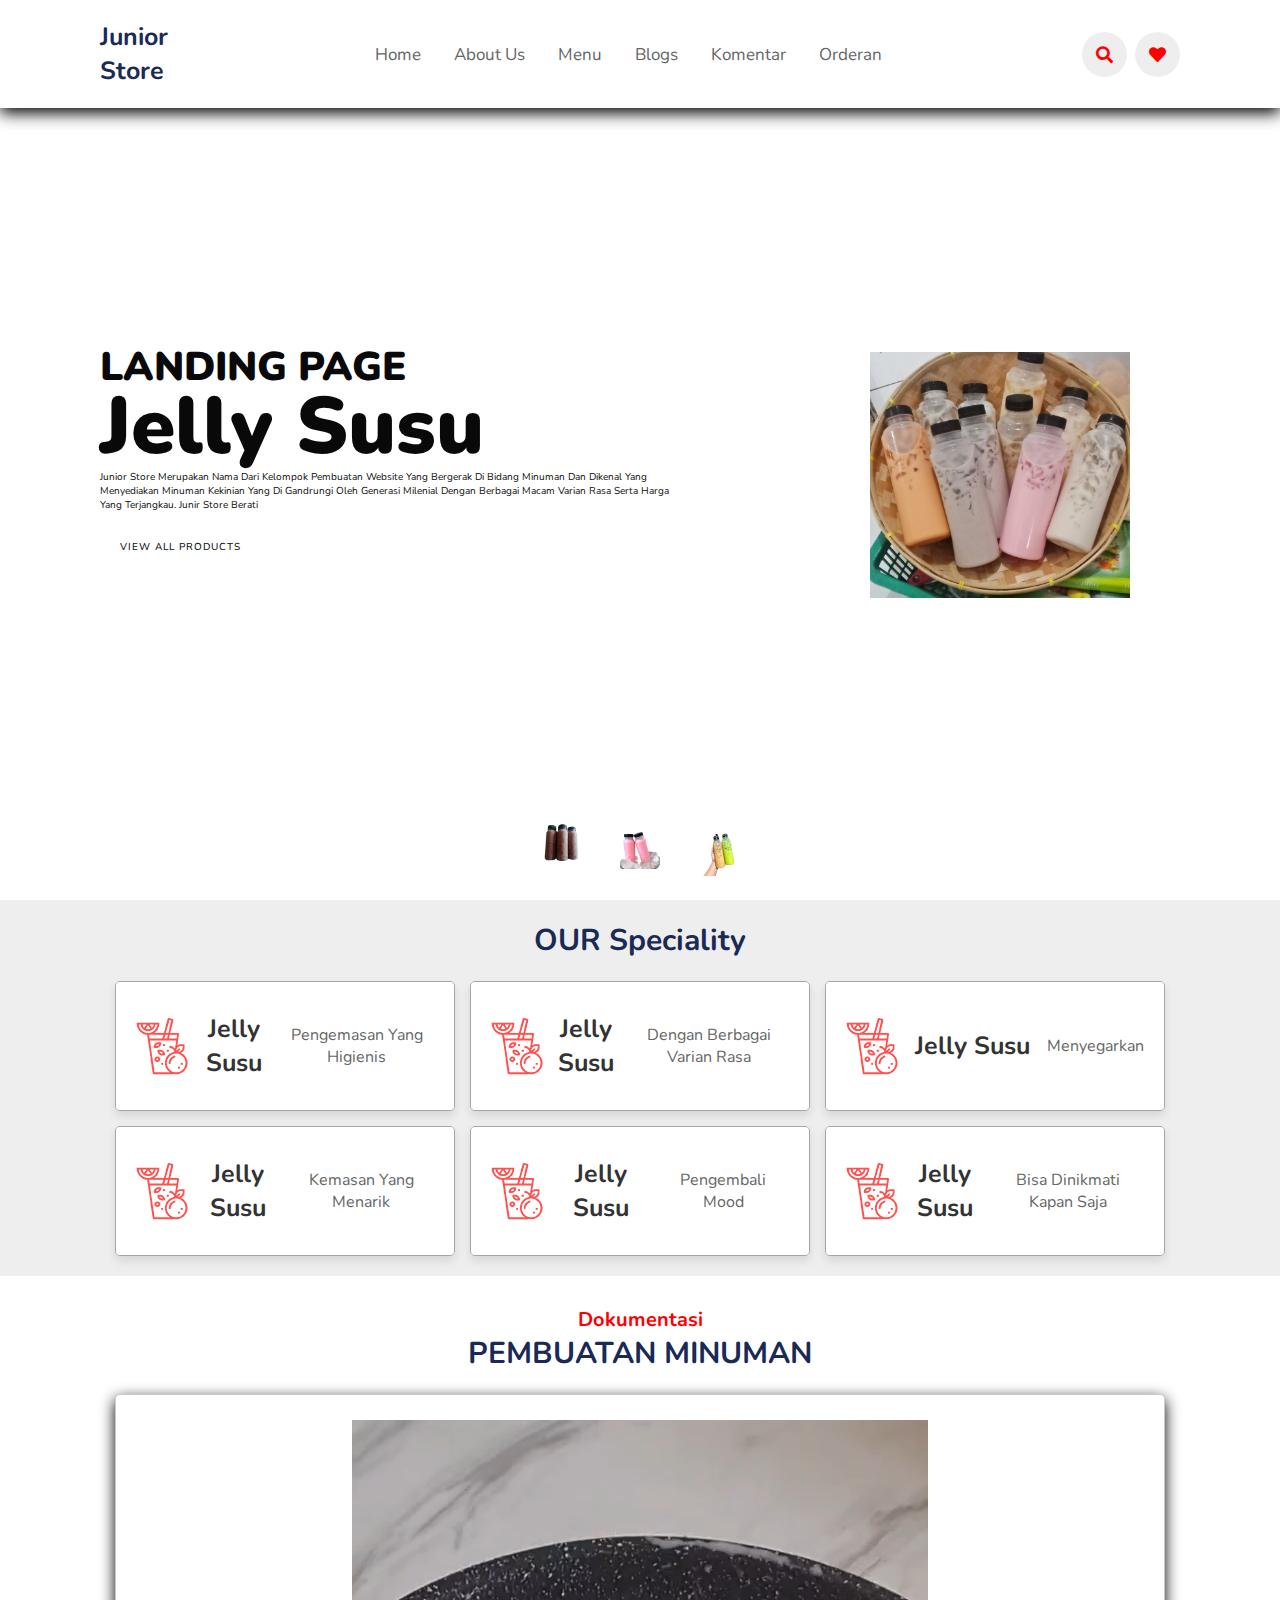
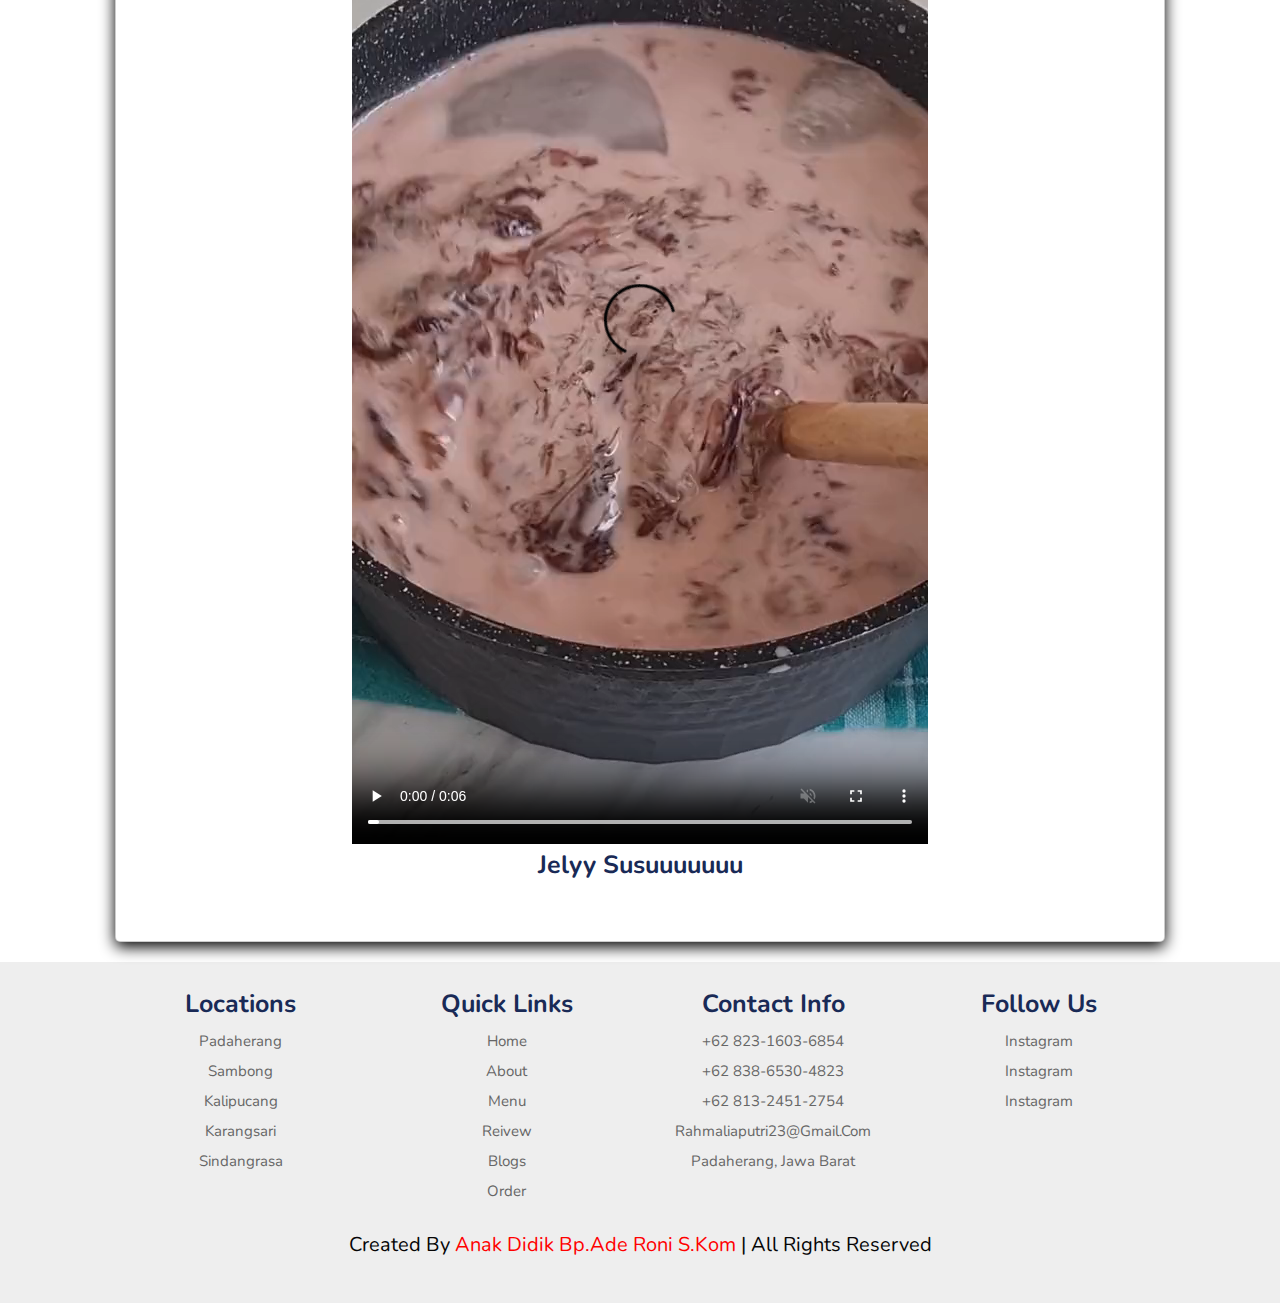
<file: index.html>
<!DOCTYPE html>
<html lang="en">
<head>
    <meta charset="UTF-8">
    <meta name="viewport" content="width=device-width, initial-scale=1.0">
    <meta http-equiv="X-UA-Compatible" content="IE=edge">
    <meta name="viewport" content="width=device-width, initial-scale=1.0">
    <link rel="stylesheet" href="css/style.css">
    <title>website kuliner</title>

    <!-- font awesome cdn link  -->
    <link rel="stylesheet" href="https://cdnjs.cloudflare.com/ajax/libs/font-awesome/5.15.3/css/all.min.css">
 <!-- my fonts -->
 <link rel="preconnect" href="https://fonts.googleapis.com">
 <link rel="preconnect" href="https://fonts.gstatic.com" crossorigin>
 <link href="https://fonts.googleapis.com/css2?family=Poppins&display=swap" rel="stylesheet">

</head>

<body>

 <div class="container">
     <div class="toggle-menu" onclick="menuToggle()"></div>
     <ul class="navigation">
       
   
<!-- header -->
<header>
    <a href="#" class="logo"><i class="fasfa-home"></i>junior store</a>
    <nav class="navbar">
        <a href="index.html">Home</a>
        <a href="about.html">About us</a>
        <a href="menu.html">Menu</a>
        <a href="blogs.html">Blogs</a>
        <a href="komentar.html">Komentar</a>
        <a href="orderan.html">Orderan</a>
    </nav>
    <div class="icons">
        <i class="fas fa-bars" id="menu-bars"></i>
        <i class="fas fa-search" id="search-icon"></i>
        <i class="fas fa-heart"></i>
    </div>
</header>
<!-- akhir header -->
<!-- Mulai search format -->
<form action=""id="search-form">
    <input type="search" placeholder="Pencarian Disini.." name="" id="search-box">
    <label for="search-form" class="fas fa-search"></label>
    <i class="fas fa-times" id="close"></i>
</form>
<div class="content">
    <div class="text-box">
      <h2>Landing Page <br><span>Jelly Susu</span></h2>
      <p>Junior Store merupakan nama dari kelompok pembuatan website yang bergerak di bidang minuman dan dikenal yang menyediakan minuman kekinian yang di gandrungi oleh generasi milenial dengan berbagai macam varian rasa serta harga yang terjangkau.
        Junir store berati 
      </p>
      <a href="menu.html">View All Products</a>
    </div>
    <div class="img-box">
      <img src="img/susuuu.jpg" class="pepsi">
    </div>
  </div>
  <ul class="thumb">
    <li><a href="#"><img src="img/susu_cklt rb.png" onclick="imgSlider('img/susu_cklt rb.png');changeBgColor('#DBA39A')"></a>
    </li>
    <li><a href="#"><img src="img/susu pink rb.png" onclick="imgSlider('img/susu pink rb.png');changeBgColor('#F06292')"></a>
    </li>
    <li><a href="#"><img src="img/hijau.png" onclick="imgSlider('img/hijau.png');changeBgColor('#ADE792')"></a>
    </li>
  </ul>
</div>




<!-- speciality section starts  -->

<section class="speciality" id="speciality">

    <h1 class="heading"> our <span>speciality</span> </h1>

    <div class="box-container">

        <div class="box">
            <img class="image" src="img/ssu1.jpg" alt="">
            <div class="content">
                <img src="img/s-4.png" alt="">
                <h3>jelly susu</h3>
                <p>Pengemasan yang higienis</p>
            </div>
        </div>
        <div class="box">
            <img class="image" src="img/ssu2.jpg" alt="">
            <div class="content">
                <img src="img/s-4.png" alt="">
                <h3>jelly susu</h3>
                <p>Dengan berbagai varian rasa</p>
            </div>
        </div>
        <div class="box">
            <img class="image" src="img/ssu3.jpg" alt="">
            <div class="content">
                <img src="img/s-4.png" alt="">
                <h3>jelly susu</h3>
                <p>Menyegarkan </p>
            </div>
        </div>
        <div class="box">
            <img class="image" src="img/ssu4.jpg" alt="">
            <div class="content">
                <img src="img/s-4.png" alt="">
                <h3>jelly susu</h3>
                <p>Kemasan yang menarik</p>
            </div>
        </div>
        <div class="box">
            <img class="image" src="img/ssu5.jpg" alt="">
            <div class="content">
                <img src="img/s-4.png" alt="">
                <h3>Jelly susu</h3>
                <p>Pengembali Mood</p>
            </div>
        </div>
        <div class="box">
            <img class="image" src="img/ssu6.jpg" alt="">
            <div class="content">
                <img src="img/s-4.png" alt="">
                <h3>jelly susu</h3>
                <p>Bisa dinikmati kapan saja</p>
            </div>
        </div>

    </div>

</section>

<!-- speciality section ends -->


<!-- Mulai inter -->
<section  class="dishes" id="dishes">
    <h3 class="sub-heading">Dokumentasi</h3>
    <h1 class="heading">Pembuatan Minuman</h1>
    <div class="box-container">
        <div class="box">
            <div class="main-video">
                <div class="video">
            <a href="#" class="fas fa-heart"></a>
            <a href="#" class="fas fa-eye"></a>
            <video src="img/vdio.mp4" controls muted autoplay></video>
            <h3>Jelyy susuuuuuuu</h3>
            <div class="stars">
                <i class="fas fa-stars"></i>
                <i class="fas fa-stars"></i>
                <i class="fas fa-stars"></i>
                <i class="fas fa-stars"></i>
            </div>
            </div>
        </div>
        </div>
    
</section>

<!-- footer section starts  -->

<section class="footer">

    <div class="box-container">

        <div class="box">
            <h3>locations</h3>
            <a href="#">Padaherang</a>
            <a href="#">Sambong</a>
            <a href="#">Kalipucang</a>
            <a href="#">Karangsari</a>
            <a href="#">Sindangrasa</a>
        </div>

        <div class="box">
            <h3>quick links</h3>
            <a href="#">home</a>
            <a href="#">about</a>
            <a href="#">menu</a>
            <a href="#">reivew</a>
            <a href="#">blogs</a>
            <a href="#">order</a>
        </div>

        <div class="box">
            <h3>contact info</h3>
            <a href="#">+62 823-1603-6854</a>
            <a href="#">+62 838-6530-4823 </a>
            <a href="#">+62 813-2451-2754</a>
            <a href="#">rahmaliaputri23@gmail.com</a>
            <a href="#">Padaherang, Jawa Barat</a>
        </div>

        <div class="box">
            <h3>follow us</h3>
            <a href="https://www.instagram.com/riskaaaarmdhnin/">instagram</a>
            <a href="https://www.instagram.com/for_everyaa/">instagram</a>
            <a href="https://www.instagram.com/sntadelia_/">instagram</a>

        </div>

    </div>
    <div class="credit">created by <span>Anak Didik Bp.Ade Roni S.kom</span> | all rights reserved</div>

</section>

<!-- footer section ends -->























<!-- custom js file link  -->
<script src="js/script.js"></script>
</body>
</html>
</file>
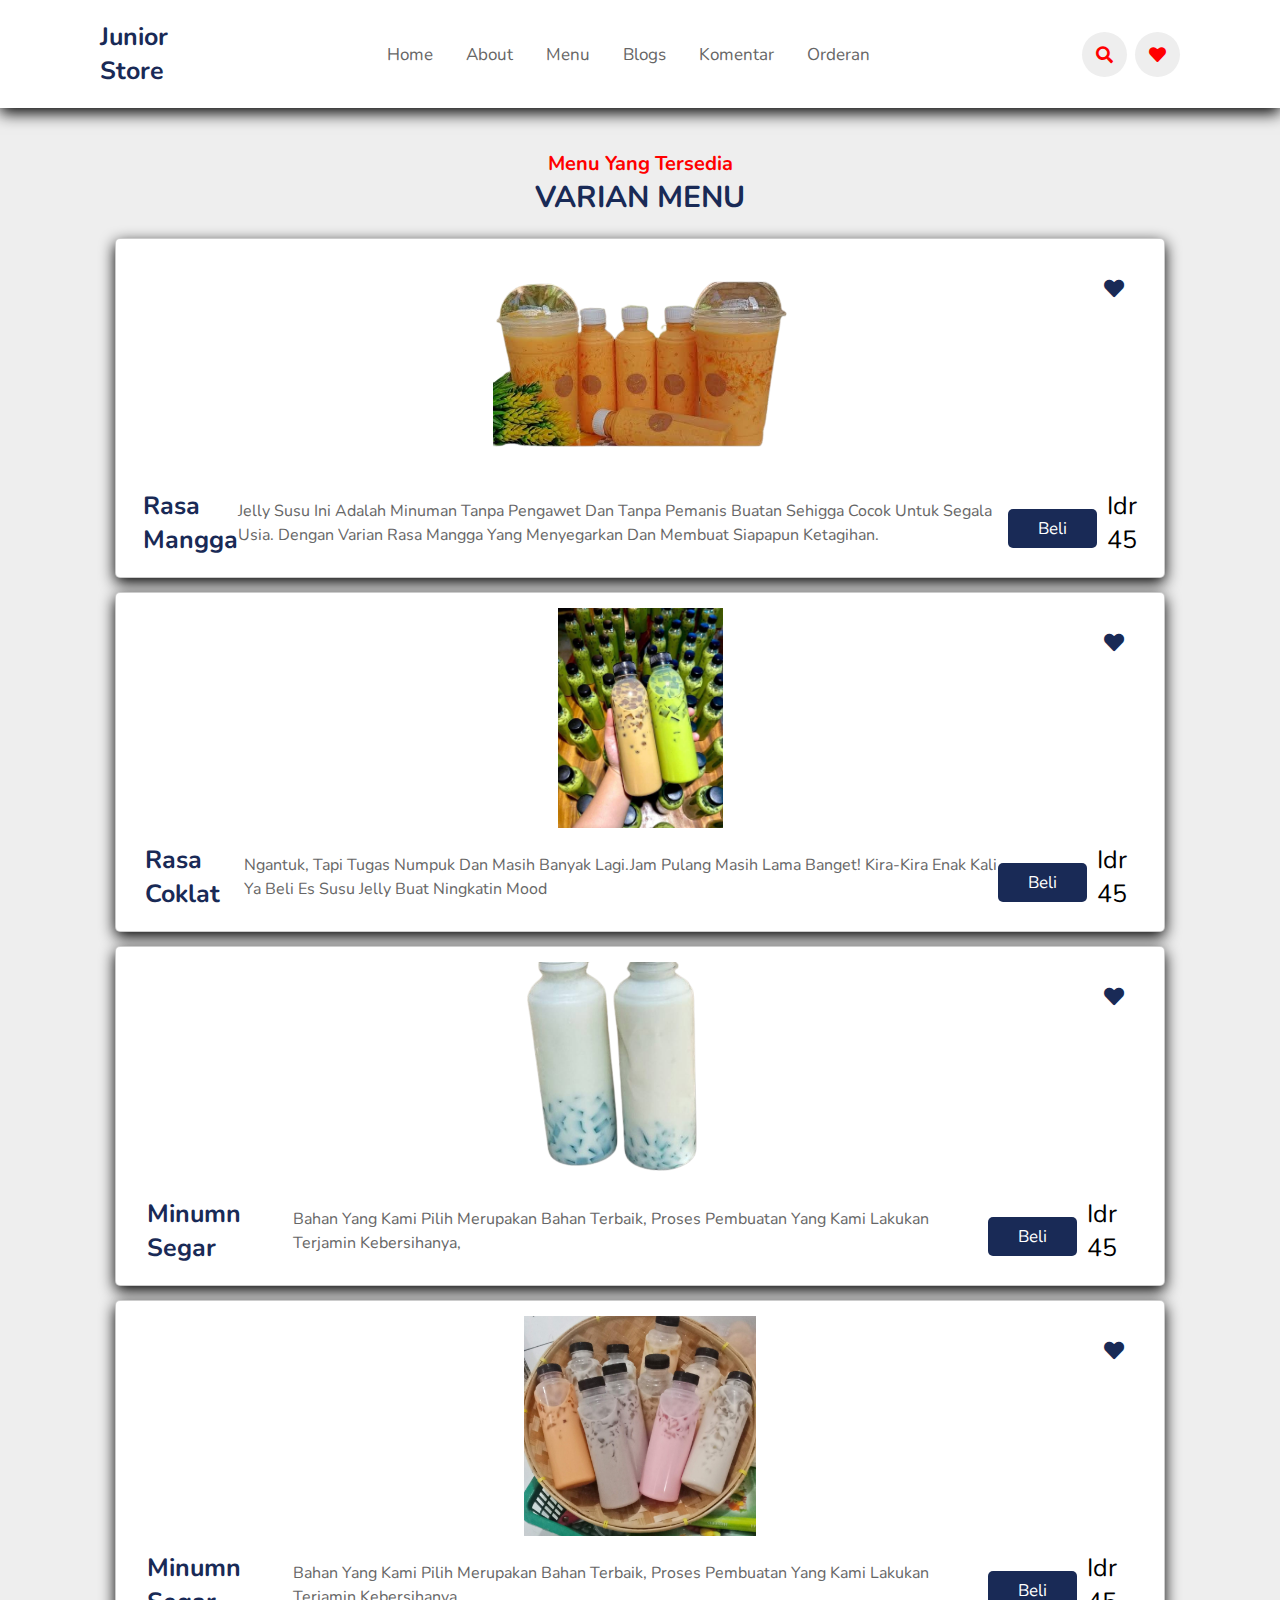
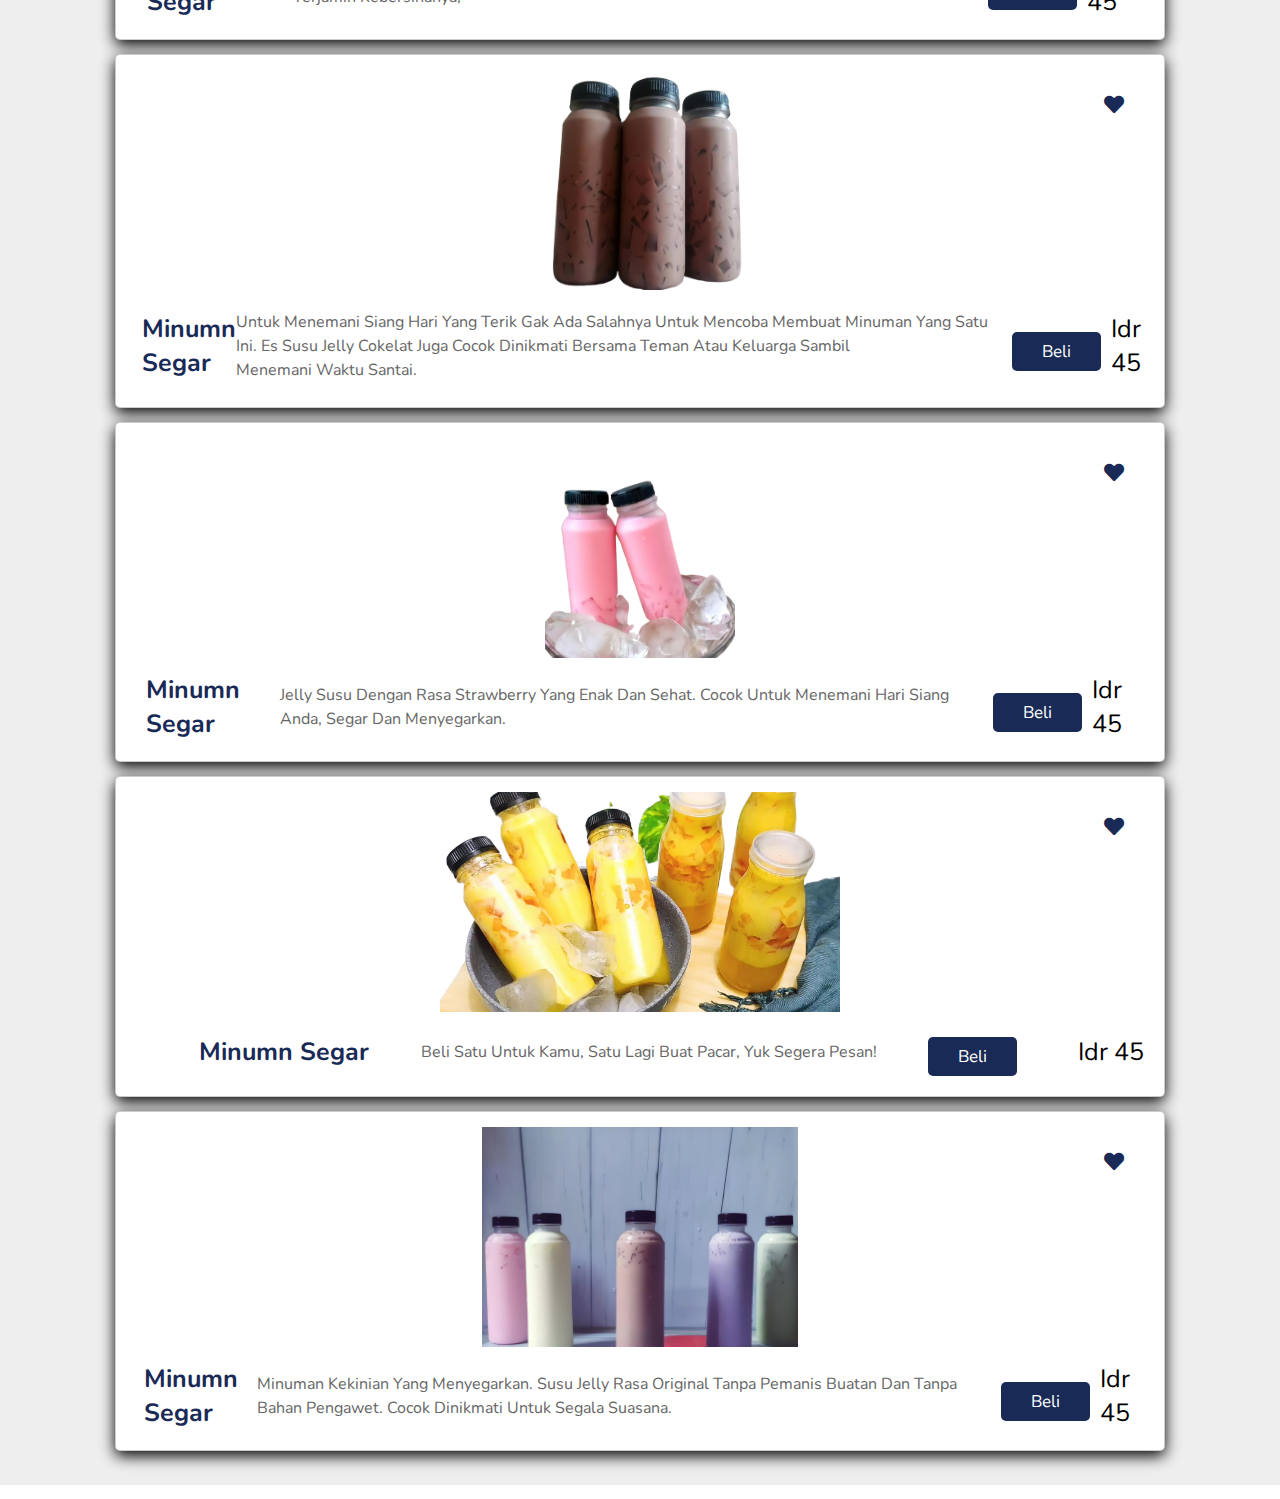
<file: menu.html>
<!DOCTYPE html>
<html lang="en">
<head>
    <meta charset="UTF-8">
    <meta http-equiv="X-UA-Compatible" content="IE=edge">
    <meta name="viewport" content="width=device-width, initial-scale=1.0">
    <title>website kuliner</title>
     <!-- font awesome cdn link  -->
     <link rel="stylesheet" href="https://cdnjs.cloudflare.com/ajax/libs/font-awesome/5.15.3/css/all.min.css">

     <!-- custom css file link  -->
     <link rel="stylesheet" href="css/style.css">
 
</head>
<body>
<!-- header -->
<header>
    <a href="#" class="logo"><i class="fasfa-home"></i>junior store</a>
    <nav class="navbar">
        <a href="index.html">Home</a>
        <a href="about.html">About</a>
        <a href="menu.html">Menu</a>
        <a href="blogs.html">Blogs</a>
        <a href="komentar.html">Komentar</a>
        <a href="orderan.html">Orderan</a>
    </nav>
    <div class="icons">
        <i class="fas fa-bars" id="menu-bars"></i>
        <i class="fas fa-search" id="search-icon"></i>
        <i class="fas fa-heart"></i>
    </div>
</header>
    <section class="menu" id="menu">
        <h3 class="sub-heading">Menu yang tersedia</h3>
        <h1 class="heading">varian menu</h1>
        <div class="box-container">
            <div class="box">
                <div class="image">
                    <img src="img/orange.png" alt="">
                    <a href="#" class="fas fa-heart"></a>
                </div>
                <div class="content">
                    <div class="stars">
                        <i class="fas fa-stars"></i>
                        <i class="fas fa-stars"></i>
                        <i class="fas fa-stars"></i>
                        <i class="fas fa-stars"></i>
                        <i class="fas fa-stars"></i>
                    </div>
                    <h3>Rasa Mangga</h3>
                    <p>Jelly Susu ini adalah minuman tanpa pengawet dan tanpa pemanis buatan sehigga cocok untuk segala usia. dengan varian rasa mangga yang menyegarkan dan membuat siapapun ketagihan.</p>
                    <a href="#" class="btn">beli</a>
                    <span class="price">idr 45</span>
                </div>
            </div>
        </div>
        <br>
        <div class="box-container">
            <div class="box">
                <div class="image">
                    <img src="img/cokmat.jpeg" alt="">
                    <a href="#" class="fas fa-heart"></a>
                </div>
                <div class="content">
                    <div class="stars">
                        <i class="fas fa-stars"></i>
                        <i class="fas fa-stars"></i>
                        <i class="fas fa-stars"></i>
                        <i class="fas fa-stars"></i>
                        <i class="fas fa-stars"></i>
                    </div>
                    <h3>Rasa Coklat</h3>
                    <p>Ngantuk, tapi tugas numpuk dan masih banyak lagi.Jam pulang masih lama banget! kira-kira enak  kali ya beli es susu jelly buat ningkatin mood</p>
                    <a href="#" class="btn">beli</a>
                    <span class="price">idr 45</span>
                </div>
            </div>
        </div>
        <br>
        <div class="box-container">
            <div class="box">
                <div class="image">
                    <img src="img/photo.png" alt="">
                    <a href="#" class="fas fa-heart"></a>
                </div>
                <div class="content">
                    <div class="stars">
                        <i class="fas fa-stars"></i>
                        <i class="fas fa-stars"></i>
                        <i class="fas fa-stars"></i>
                        <i class="fas fa-stars"></i>
                        <i class="fas fa-stars"></i>
                    </div>
                    <h3>minumn segar</h3>
                    <p>bahan yang kami pilih merupakan bahan terbaik, proses pembuatan yang kami lakukan terjamin kebersihanya, </p>
                    <a href="#" class="btn">beli</a>
                    <span class="price">idr 45</span>
                </div>
            </div>
        </div>
        <br>
        <div class="box-container">
            <div class="box">
                <div class="image">
                    <img src="img/susuuu.jpg" alt="">
                    <a href="#" class="fas fa-heart"></a>
                </div>
                <div class="content">
                    <div class="stars">
                        <i class="fas fa-stars"></i>
                        <i class="fas fa-stars"></i>
                        <i class="fas fa-stars"></i>
                        <i class="fas fa-stars"></i>
                        <i class="fas fa-stars"></i>
                    </div>
                    <h3>minumn segar</h3>
                    <p>bahan yang kami pilih merupakan bahan terbaik, proses pembuatan yang kami lakukan terjamin kebersihanya, </p>
                    <a href="#" class="btn">beli</a>
                    <span class="price">idr 45</span>
                </div>
            </div>
        </div>
        <br>
        <div class="box-container">
            <div class="box">
                <div class="image">
                    <img src="img/susu_cklt rb.png" alt="">
                    <a href="#" class="fas fa-heart"></a>
                </div>
                <div class="content">
                    <div class="stars">
                        <i class="fas fa-stars"></i>
                        <i class="fas fa-stars"></i>
                        <i class="fas fa-stars"></i>
                        <i class="fas fa-stars"></i>
                        <i class="fas fa-stars"></i>
                    </div>
                    <h3>minumn segar</h3>
                    <p>Untuk menemani siang hari yang terik gak ada salahnya untuk mencoba membuat minuman yang satu ini. Es susu jelly cokelat juga cocok dinikmati bersama teman atau keluarga sambil menemani waktu santai.</p>
                    <a href="#" class="btn">beli</a>
                    <span class="price">idr 45</span>
                </div>
            </div>
        </div>
        <br>
        <div class="box-container">
            <div class="box">
                <div class="image">
                    <img src="img/susu pink rb.png" alt="">
                    <a href="#" class="fas fa-heart"></a>
                </div>
                <div class="content">
                    <div class="stars">
                        <i class="fas fa-stars"></i>
                        <i class="fas fa-stars"></i>
                        <i class="fas fa-stars"></i>
                        <i class="fas fa-stars"></i>
                        <i class="fas fa-stars"></i>
                    </div>
                    <h3>minumn segar</h3>
                    <p>Jelly susu dengan rasa strawberry yang enak dan sehat. Cocok untuk menemani hari siang anda, segar dan menyegarkan. </p>
                    <a href="#" class="btn">beli</a>
                    <span class="price">idr 45</span>
                </div>
            </div>
        </div>
        <br>
        <div class="box-container">
            <div class="box">
                <div class="image">
                    <img src="img/mangga.png" alt="">
                    <a href="#" class="fas fa-heart"></a>
                </div>
                <div class="content">
                    <div class="stars">
                        <i class="fas fa-stars"></i>
                        <i class="fas fa-stars"></i>
                        <i class="fas fa-stars"></i>
                        <i class="fas fa-stars"></i>
                        <i class="fas fa-stars"></i>
                    </div>
                    <h3>minumn segar</h3>
                    <p>Beli satu untuk kamu, satu lagi buat pacar, yuk segera pesan!</p>
                    <a href="#" class="btn">beli</a>
                    <span class="price">idr 45</span>
                </div>
            </div>
        </div>
        <br>
        <div class="box-container">
            <div class="box">
                <div class="image">
                    <img src="img/poto.jpg" alt="">
                    <a href="#" class="fas fa-heart"></a>
                </div>
                <div class="content">
                    <div class="stars">
                        <i class="fas fa-stars"></i>
                        <i class="fas fa-stars"></i>
                        <i class="fas fa-stars"></i>
                        <i class="fas fa-stars"></i>
                        <i class="fas fa-stars"></i>
                    </div>
                    <h3>minumn segar</h3>
                    <p>Minuman kekinian yang menyegarkan. Susu Jelly  rasa original tanpa pemanis buatan dan tanpa bahan pengawet. Cocok dinikmati untuk segala suasana.</p>
                    <a href="#" class="btn">beli</a>
                    <span class="price">idr 45</span>
                </div>
            </div>
        </div>
        <br>
    
    </section>
    <script src="js/script.js"></script>
    </body>
    </html>
</file>
<file: css/style.css>
@import url('https://fonts.googleapis.com/css2?family=Nunito:wght@200;300;400;600;700&display=swap');

:root{
    --red:#ff0000;
    --black:#192a56;
    --light-color:#666;
    --box-shadow:0 .5rem 1.5rem black;
}
*{
    font-family: 'Nunito', sans-serif;
    margin:0;
    padding:0;
    box-sizing: border-box;
    text-decoration: none;
    outline: none;
    border: none;
    text-transform: capitalize;
    transition: all .2s linear;
}
html {
    font-size: 62.5%;
    overflow-x: hidden;
    scroll-padding-top: 5.5rem;
    scroll-behavior: smooth;
}

section {
    padding: 2rem 9%;
}

section:nth-child(even) {
    background: #eee;
}

.sub-heading {
    text-align: center;
    color: var(--red);
    font-size: 2rem;
    padding-top: 1rem;
}

.heading {
    text-align: center;
    color: var(--black);
    font-size: 3rem;
    padding-bottom: 2rem;
    text-transform: uppercase;
}

.btn {
    margin-top: 1rem;
    display: inline-block;
    font-size: 1.7rem;
    color: #fff;
    background: var(--black);
    border-radius: .5rem;
    cursor: pointer;
    padding: .8rem 3rem;
}

.btn:hover {
    background: var(--red);
    letter-spacing: .1rem;
}

header {
    position: fixed;
    top: 0;
    left: 0;
    right: 0;
    background: #fff;
    padding: 1rem 7%;
    display: flex;
    align-items: center;
    justify-content: space-between;
    z-index: 1000;
    box-shadow: var(--box-shadow);
}

header .logo {
    color: var(--black);
    font-size: 2.5rem;
    font-weight: bolder;
}

header .logo i {
    color: var(--red);
}

header .navbar a {
    font-size: 1.7rem;
    border-radius: .5rem;
    padding: .10rem 1.5rem;
    color: var(--light-color);
}

header .navbar a.active,
header .navbar a:hover {
    color: #fff;
    background: var(--red);
}

header .icons i,
header .icons a {
    cursor: pointer;
    margin-left: .5rem;
    height: 4.5rem;
    line-height: 4.5rem;
    width: 4.5rem;
    text-align: center;
    font-size: 1.7rem;
    color: var(--red);
    border-radius: 50%;
    background: #eee;
}

header .icons i:hover,
header .icons a:hover {
    color: #fff;
    background: var(--red);
    transform: rotate(360deg);
}

header .icons #menu-bars {
    display: none;
}

#search-form {
    position: fixed;
    top: -110%;
    left: 0;
    height: 100%;
    width: 100%;
    z-index: 1004;
    background: rgba(0, 0, 0, .8);
    display: flex;
    align-items: center;
    justify-content: center;
    padding: 0 1rem;
}

#search-form.active {
    top: 0;
}

#search-form #search-box {
    width: 50rem;
    border-bottom: .1rem solid #fff;
    padding: 1rem 0;
    color: #fff;
    font-size: 3rem;
    text-transform: none;
    background: none;
}

#search-form #search-box::placeholder {
    color: #eee;
}

#search-form #search-box::-webkit-search-cancel-button {
    -webkit-appearance: none;
}

#search-form label {
    color: #fff;
    cursor: pointer;
    font-size: 3rem;
}

#search-form label:hover {
    color: var(--green);
}

#search-form #close {
    position: absolute;
    color: rgb(119, 10, 10);
    cursor: pointer;
    top: 2rem;
    right: 3rem;
    font-size: 5rem;
}





.container {
  position: relative;
  width: 100%;
  min-height: 100vh;
  padding: 100px;
  display: flex;
  justify-content: space-between;
  align-items: center;
  background: #fff;
  transition: .5s;
}

header {
  position: absolute;
  top: 0;
  left: 0;
  width: 100%;
  padding: 20px 100px;
  display: flex;
  justify-content: space-between;
  align-items: center;
}

header .logo {
  position: relative;
  max-width: 80px;
}

header ul {
  position: relative;
  display: flex;
}

header ul li {
  list-style: none;
}

header ul li a {
  display: inline-block;
  color: #fff;
  font-weight: 400;
  margin-left: 40px;
  text-decoration: none;
}

.content {
  position: relative;
  width: 100%;
  display: flex;
  justify-content: space-between;
  align-items: center;
}

.content .text-box {
  position: relative;
  max-width: 600px;
}

.content .text-box h2 {
  color: rgb(10, 9, 9);
  font-size: 4em;
  line-height: 1.5em;
  font-weight: 900;
  text-transform: uppercase;
}

.content .text-box h2 span {
  font-size: 2em;
}

.content .text-box p {
  color: rgb(12, 12, 12);
}

.content .text-box a {
  display: inline-block;
  margin-top: 20px;
  padding: 8px 20px;
  background: #fff;
  border-radius: 40px;
  font-weight: 500;
  letter-spacing: 1px;
  text-decoration: none;
  text-transform: uppercase;
  color: #111;
}

.content .img-box {
  width: 600px;
  display: flex;
  padding-right: 50px;
  margin-top: 50px;
  justify-content: flex-end;
}

.content .img-box img {
  max-width: 260px;
}

.thumb {
  position: absolute;
  left: 50%;
  bottom: 20px;
  transform: translate(-50%);
  display: flex;
}

.thumb li {
  list-style: none;
  display: inline-block;
  margin: 0 20px;
  cursor: pointer;
  transition: .5s;
}

.thumb li:hover {
  transform: translateY(-15px);
}

.thumb li img {
  max-width: 40px;
}

.social {
  position: absolute;
  top: 50%;
  right: 30px;
  transform: translateY(-50%);
  display: flex;
  justify-content: center;
  align-items: center;
  flex-direction: column;
}

.social li {
  list-style: none;
}

.social li a {
  display: inline-block;
  filter: invert(1);
  margin: 5px 0;
  transform: scale(.6);
}




.speciality .box-container{
  display: flex;
  flex-wrap: wrap;
  gap:1.5rem;
}

.speciality .box-container .box{
  flex:1 1 30rem;
  position: relative;
  overflow: hidden;
  box-shadow: 0 .5rem 1rem rgba(0,0,0,.1);
  border:.1rem solid rgba(0,0,0,.3);
  cursor: pointer;
  border-radius: .5rem;
}

.speciality .box-container .box .image{
  height:100%;
  width:100%;
  object-fit: cover;
  position: absolute;
  top:-100%; left:0;
}

.speciality .box-container .box .content{
  text-align: center;
  background:#fff;
  padding:2rem;
}

.speciality .box-container .box .content img{
  margin:1.5rem 0;
}

.speciality .box-container .box .content h3{
  font-size: 2.5rem;
  color:#333;
}

.speciality .box-container .box .content p{
  font-size: 1.6rem;
  color:#666;
  padding:1rem 0;
}

.speciality .box-container .box:hover .image{
  top:0;
}

.speciality .box-container .box:hover .content{
  transform: translateY(100%);
}













/*-----------------------------------*\
  #HOME
\*-----------------------------------*/



.swiper-pagination-bullet-active {
    background: var(--red);
}

.dishes .box-container {
    display: grid;
    grid-template-columns: repeat(auto-fit, minmax(28rem, 1fr));
    gap: 1.5rem;
}

.dishes .box-container .box {
    padding: 2.5rem;
    background: #fff;
    border-radius: .5rem;
    border: .1rem solid rgba(0, 0, 0, .2);
    box-shadow: var(--box-shadow);
    position: relative;
    overflow: hidden;
    text-align: center;
}

.dishes .box-container .box .fa-heart,
.dishes .box-container .box .fa-eye {
    position: absolute;
    top: 1.5rem;
    background: #eee;
    border-radius: 50%;
    height: 5rem;
    width: 5rem;
    line-height: 5rem;
    font-size: 2rem;
    color: var(--black);
}

.dishes .box-container .box .fa-heart:hover,
.dishes .box-container .box .fa-eye:hover {
    background: var(--red);
    color: #fff;
}

.dishes .box-container .box .fa-heart {
    right: -15rem;
}

.dishes .box-container .box .fa-eye {
    left: -15rem;
}

.dishes .box-container .box:hover .fa-heart {
    right: 1.5rem;
}

.dishes .box-container .box:hover .fa-eye {
    left: 1.5rem;
}

.dishes .box-container .box img {
    height: 17rem;
    margin: 1rem 0;
}

.dishes .box-container .box h3 {
    color: var(--black);
    font-size: 2.5rem;
}

.dishes .box-container .box .stars {
    padding: 1rem 0;
}

.dishes .box-container .box .stars i {
    font-size: 1.7rem;
    color: var(--red);
}

.dishes .box-container .box span {
    color: var(--black);
    font-weight: bolder;
    margin-right: 1rem;
    font-size: 2.5rem;
}






/*-----------------------------------*\
  #ABOUT
\*-----------------------------------*/

.about .sub-heading{
  margin-top: 10rem;
  padding-top: 2rem;
}


.about .row {
    margin: 5rem;
    display: flex;
    flex-wrap: wrap;
    gap: 2rem;
    align-items: center;
    padding-top: 2rem;
}

.about .row .image {
    flex: 1 1 10rem;
}

.about .row .image img {
    width: 100%;
    min-height: 200px;
}

.about .row .content {
    flex: 1 1 45rem;
}

.about .row .content h3 {
    color: var(--black);
    font-size: 4rem;
    padding: .5rem 0;
}

.about .row .content p {
    color: var(--light-color);
    font-size: 1.5rem;
    padding: .5rem 0;
    line-height: 2;
}

.about .row .content .icons-container {
    display: flex;
    gap: 1rem;
    flex-wrap: wrap;
    padding: 1rem 0;
    margin-top: .5rem;
}

.about .row .content .icons-container .icons {
    background: #eee;
    border-radius: .5rem;
    border: .1rem solid rgba(0, 0, 0, .2);
    display: flex;
    align-items: center;
    justify-content: center;
    gap: 1rem;
    flex: 1 1 17rem;
    padding: 1.5rem 1rem;
}

.about .row .content .icons-container .icons i {
    font-size: 2.5rem;
    color: var(--red);
}

.about .row .content .icons-container .icons span {
    font-size: 1.5rem;
    color: var(--black);
}

/*-----------------------------------*\
  #INSTRUCTOR
\*-----------------------------------*/

.instructor { padding: var(--py) var(--px); }

.instructor .section-subtitle {
  text-align: center;
  margin-bottom: 15px;
  font-size: 1.7rem;

}

.instructor .section-title {
  text-align: center;
  margin-bottom: 60px;
  font-size: 1.7rem;
}

.instructor-grid {
  display: grid;
  grid-template-columns: 1fr;
  gap: 30px;
  padding: 0 15px;
}

.instructor-card {
  background: hsl(228, 33%, 97%);
  padding: 20px;
  padding-bottom: 30px;
  border-radius: 8px;
  text-align: center;
  transition: var(--default-transition);
}

.instructor-card:hover {
  background: var(--white);
  box-shadow: 0 10px 30px hsla(0, 0%, 0%, 0.1);
}

.instructor-img-box {
  position: relative;
  border-radius: 8px;
  overflow: hidden;
  margin-bottom: 30px;
}

.instructor-img-box img {
  width:  100%;
  height: 100%;
  object-fit: cover;
  transition: var(--default-transition);
}

.instructor-card:hover .instructor-img-box img { transform: scale(1.1); }

.instructor-card .social-link {
  position: absolute;
  bottom: -60px;
  left:   50%;
  transform: translateX(-50%);
  display:         flex;
  justify-content: center;
  align-items:     center;
  gap: 20px;
  transition: var(--default-transition);
}

.instructor-card .social-link a {
  background: var(--ultramarine-blue);
  color: var(--white);
  width:  35px;
  height: 35px;
  display:         flex;
  justify-content: center;
  align-items:     center;
  border-radius: 4px;
  transition: var(--default-transition);
}

.instructor-card .social-link a:hover { background: var(--red-orange-color-wheel); }

.instructor-card:hover .social-link { bottom: 20px; }

.instructor-name {
  color: var(--oxford-blue);
  font-size: var(--fs-4);
  font-weight: var(--fw-7);
  margin-bottom: 10px;
  transition: var(--default-transition);
}


.instructor-card:hover .instructor-name { color: var(--red-orange-color-wheel); }

.instructor-title {
  color: var(--ultramarine-blue);
  font-family: "Roboto", sans-serif;
  font-size: var(--fs-6);
}





.category .box-container .box {
    text-align: center;
    padding: 1rem;
  }
  
  .category .box-container .box img {
    height: 20rem;
    width: 20rem;
    border-radius: 50%;
    margin-bottom: 1rem;
  }
  
  .category .box-container .box h3 {
    font-size: 2rem;
    color: #219150;
  }
  
  .category .box-container .box p {
    font-size: 1.5rem;
    color: #10221b;
    padding: 1rem 0;
    line-height: 2;
  }


/*-----------------------------------*\
  #MENU
\*-----------------------------------*/

.menu .sub-heading{
    margin-top: 10rem;
    padding-top: 3rem;
}
.menu .box-container {
    display: grid;
    grid-template-columns: repeat(auto-fit, minmax(30rem, 1fr));
    gap: 1.5rem;
}

.menu .box-container .box {
    background: #fff;
    border: .1rem solid rgba(0, 0, 0, .2);
    border-radius: .5rem;
    box-shadow: var(--box-shadow);
}

.menu .box-container .box .image {
    height: 25rem;
    width: 100%;
    padding: 1.5rem;
    overflow: hidden;
    position: relative;
}

.menu .box-container .box .image img {
    height: 100%;
    width: 100%;
    border-radius: .5rem;
    object-fit:contain;
}

.menu .box-container .box .image .fa-heart {
    position: absolute;
    top: 2.5rem;
    right: 2.5rem;
    height: 5rem;
    width: 5rem;
    line-height: 5rem;
    text-align: center;
    font-size: 2rem;
    background: #fff;
    border-radius: 50%;
    color: var(--black);
}

.menu .box-container .box .image .fa-heart:hover {
    background-color: var(--green);
    color: #fff;
}

.menu .box-container .box .content {
    padding: 2rem;
    padding-top: 0;
}

.menu .box-container .box .content .stars {
    padding-bottom: 1rem;
}

.menu .box-container .box .content .stars i {
    font-size: 1.7rem;
    color: var(--green);
}

.menu .box-container .box .content h3 {
    color: var(--black);
    font-size: 2.5rem;
}

.menu .box-container .box .content p {
    color: var(--light-color);
    font-size: 1.6rem;
    padding: .5rem 0;
    line-height: 1.5;
}

.menu .box-container .box .content .price {
    color: var(--green);
    margin-left: 1rem;
    font-size: 2.5rem;
}
  .blogs .slide {
    text-align: center;
    padding: 2rem;
  }
  
  .blogs .slide img {
    height: 25rem;
    width: 100%;
    -o-object-fit: cover;
       object-fit: contain;
    border-radius: .5rem;
  }
  
  .blogs .slide .icons {
    background: #10221b;
    border-radius: .5rem;
    padding: 1rem;
    position: relative;
    top: -2rem;
    display: inline-block;
  }
  
  .blogs .slide .icons a {
    font-size: 1.4rem;
    color: #fff;
    margin: 0 1rem;
  }
  
  .blogs .slide .icons a:hover {
    color: #219150;
  }
  
  .blogs .slide .icons a i {
    padding-right: .5rem;
    color: #219150;
  }
  
  .blogs .slide h3 {
    font-size: 2rem;
    color: #10221b;
  }
  
  .blogs .slide p {
    font-size: 1.4rem;
    padding: 1rem 0;
    line-height: 2;
    color: #10221b;
  }  
  .review .span{
    margin-top: 10rem;
    padding-top: 2rem;
  }

  .review .box-container{
    display: flex;
    flex-wrap: wrap;
    gap:1.5rem;
  }
  
  .review .box-container .box{
    text-align: center;
    padding:2rem;
    border:1rem solid #fff;
    box-shadow: 0 .5rem 1rem rgba(0,0,0,.3);
    border-radius: .5rem;
    flex:1 1 30rem;
    background:#333;
    margin-top: 6rem;
  }
  
  .review .box-container .box img{
    height: 12rem;
    width:12rem;
    border-radius: 50%;
    border:1rem solid #fff;
    margin-top: -8rem;
    object-fit: cover;
  }
  
  .review .box-container .box h3{
    font-size: 2.5rem;
    color:#fff;
    padding:.5rem 0;
  }
  
  .review .box-container .box .stars i{
    font-size: 2rem;
    color:var(--red);
    padding:.5rem 0;
  }
  
  .review .box-container .box p{
    font-size: 1.5rem;
    color:#eee;
    padding:1rem 0;
  }


.order .sub-heading{
    margin-top: 10rem;
    padding-top: 3rem;
}
.order form {
    max-width: 90rem;
    border-radius: .5rem;
    box-shadow: var(--box-shadow);
    border: .1rem solid rgba(0, 0, 0, .2);
    background: #fff;
    padding: 1.5rem;
    margin: 0 auto;
}

.order form .inputBox {
    display: flex;
    flex-wrap: wrap;
    justify-content: space-between;
}

.order form .inputBox .input {
    width: 49%;
}

.order form .inputBox .input span {
    display: block;
    padding: .5rem 0;
    font-size: 1.5rem;
    color: var(--light-color);
}

.order form .inputBox .input input,
.order form .inputBox .input textarea {
    background: #eee;
    border-radius: .5rem;
    padding: 1rem;
    font-size: 1.6rem;
    color: var(--black);
    text-transform: none;
    margin-bottom: 1rem;
    width: 100%;
}

.order form .inputBox .input input:focus,
.order form .inputBox .input textarea:focus {
    border: .1rem solid var(--green);
}

.order form .inputBox .input textarea {
    height: 20rem;
    resize: none;
}

.order form .btn {
    margin-top: 0;
}

.footer .box-container {
    display: grid;
    grid-template-columns: repeat(auto-fit, minmax(25rem, 1fr));
    gap: 1.5rem;
}

.footer .box-container .box h3 {
    padding: .5rem 0;
    font-size: 2.5rem;
    color: var(--black);
}

.footer .box-container .box a {
    display: block;
    padding: .5rem 0;
    font-size: 1.5rem;
    color: var(--light-color);
}

.footer .box-container .box a:hover {
    color: var(--red);
    text-decoration: underline;
}

.footer .akhir {
    text-align: center;
    border-top: .1rem solid rgba(0, 0, 0, .1);
    border-bottom: .1rem solid rgba(0, 0, 0, .1);
    font-size: 2rem;
    color: var(--black);
    padding: .5rem;
    padding-top: 1.5rem;
    margin-top: 1.5rem;
    background-color: whitesmoke;
}

.footer .credit{
  font-size: 2rem;
  color:rgb(10, 8, 8);
  font-weight:lighter;
  padding:1.5rem;
}

.footer .credit span{
  color:var(--light-color)
}





.footer{
  background:#000;
  text-align: center;
}

.footer .share{
  display: flex;
  gap:1.5rem;
  justify-content: center;
  flex-wrap: wrap;
}

.footer .credit{
  padding:2.5rem 1rem;
  color:rgb(5, 5, 5);
  font-weight: normal;
  font-size: 2rem;
}

.footer .credit span{
  color:var(--red);
}

/*-----------------------------------*\
  #BLOG
\*-----------------------------------*/

.blog { padding: var(--py) var(--px) 250px; }

.blog .section-subtitle {
  text-align: center;
  margin: 15px;
}
.blogs .heading{
  text-align: center;
  margin-top: 5rem;
}
.blog .section-title {
  text-align: center;
  margin-bottom: 60px;
}

.blog-grid {
  display: grid;
  grid-template-columns: 1fr;
  gap: 30px;
}

.blog-card {
  background: var(--white);
  border-radius: 8px;
  box-shadow: 0 10px 30px hsla(0, 0%, 0%, 0.1);
  overflow: hidden;
}

.blog-banner-box { overflow: hidden; }

.blog-banner-box img {
  width:  100%;
  height: 100%;
  object-fit: cover;
  transition: var(--default-transition);
}

.blog-card:hover .blog-banner-box img { transform: scale(1.1); }

.blog-content {
  padding: 30px;
  padding-bottom: 20px;
}

.blog-title {
  padding-bottom: 25px;
  border-bottom: 1px solid var(--light-gray);
  margin-bottom: 15px;
}

.blog-title a {
  color: var(--oxford-blue);
  font-size: var(--fs-4);
  font-weight: var(--fw-7);
  transition: var(--default-transition);
}

.blog-card:hover .blog-title a { color: var(--red-orange-color-wheel); }

.blog-content .wrapper {
  position: relative;
  display:         flex;
  justify-content: space-between;
  align-items:     center;
  gap: 5px;
}

.blog-content .wrapper::before {
  content: '';
  position: absolute;
  top:  50%;
  left: 50%;
  transform: translate(-50%, -50%);
  background: var(--light-gray);
  width:   1px;
  height: 15px;
}

.blog-publish-date,
.blog-comment {
  display:     flex;
  align-items: center;
  gap: 10px;
}

:is(.blog-publish-date, .blog-comment) a {
  color: var(--sonic-silver);
  font-family: "Roboto", sans-serif;
  font-size: var(--fs-6);
  transition: var(--default-transition);
}

:is(.blog-publish-date, .blog-comment) a:hover { color: var(--oxford-blue); }





/* Responsive/Media query */
@media (max-width:991px) {

    html {
          font-size: 55%;
    }

    header {
          padding: 1rem 2rem;
    }

    section {
          padding: 2rem;
    }


}

@media (max-width:768px) {

    header .icons #menu-bars {
          display: inline-block;
    }

    header .navbar {
          position: absolute;
          top: 100%;
          left: 0;
          right: 0;
          background: #fff;
          border-top: .1rem solid rgba(0, 0, 0, .2);
          border-bottom: .1rem solid rgba(0, 0, 0, .2);
          padding: 1rem;
          clip-path: polygon(0 0, 100% 0, 100% 0, 0 0);
    }

    header .navbar.active {
          clip-path: polygon(0 0, 100% 0, 100% 100%, 0% 100%);
    }

    header .navbar a {
          display: block;
          padding: 1.5rem;
          margin: 1rem;
          font-size: 2rem;
          background: #eee;
    }

    #search-form #search-box {
          width: 90%;
          margin: 0 1rem;
    }

    .home .home-slider .slide .content h3 {
          font-size: 5rem;
    }

}

@media (max-width:450px) {

    html {
          font-size: 50%;
    }

    .dishes .box-container .main-video video {
          height: auto;
          width: 100%;
          min-height: 200px;
    }

    .order form .inputBox .input {
          width: 100%;
    }

    .about .row .image{
      height: auto;
       width: 100%;
       min-height: 200px;

    }
    .review{
        height: auto;
        width: 100%;
        z-index: 888;
    }
    .order{
        height: auto;
        width: 100%;
        z-index: index 888;
    }
    .menu .box-container .box{
      height: auto;
      width: 100%;
      min-height: 200px;
    }
    
}
@media (min-width: 1200px) {
  
  /**
   * #INSTRUCTOR 
   */

   .instructor-grid { grid-template-columns: repeat(4, 1fr); }
}











@media (min-width: 1200px) {


 /**
     * #INSTRUCTOR 
     */
  
     .instructor-grid { grid-template-columns: repeat(4, 1fr); }
}





@media (min-width: 992px) {

 /**
     * #BLOG 
     */
  
     .blog-grid { grid-template-columns: repeat(3, 1fr); }
}


/* Responsive */

@media (max-width: 991px) {
  .container {
    padding: 40px;
    padding-bottom: 140px;
  }
  header {
    padding: 20px 40px;
  }
  header .logo {
    position: relative;
    max-width: 60px;
  }
  header ul {
    position: fixed;
    top: 0;
    left: 0;
    width: 100%;
    height: 100%;
    background: #fff;
    z-index: 1;
    flex-direction: column;
    align-items: center;
    justify-content: center;
    transition: .2s;
    visibility: hidden;
    opacity: 0;
  }
  header ul.active {
    visibility: visible;
    opacity: 1;
  }
  header ul li a {
    color: #111;
    font-size: 2em;
    margin: 10px 0;
  }
  header ul li a:hover {
    color: #ed0223;
  }
  .toggle-menu {
    position: relative;
    width: 40px;
    height: 40px;
    background-position: center;
    background-size: 30px;
    background-repeat: no-repeat;
    z-index: 2;
    cursor: pointer;
  }
  .toggle-menu.active {
    background-position: center;
    background-size: 25px;
    background-repeat: no-repeat;
    filter: invert(1);
  }
  .content {
    flex-direction: column;
    margin-top: 80px;
  }
  .content .text-box {
    position: relative;
    max-width: 100%;
  }
  .content .text-box h2 {
    font-size: 3em;
  }
  .content .text-box a {
    font-size: 14px;
    padding: 8px 15px;
  }
  .content .img-box {
    width: 100%;
    display: flex;
    padding-right: 0;
    margin-top: 50px;
    justify-content: center;
  }
  .content .img-box img {
    max-width: 150px;
  }
  .thumb li img {
    max-width: 30px;
  }
  .social {
    right: 0;
    width: 50px;
    background: rgba(0,0,0,.2);
    border-radius: 6px;
  }
}
</file>
